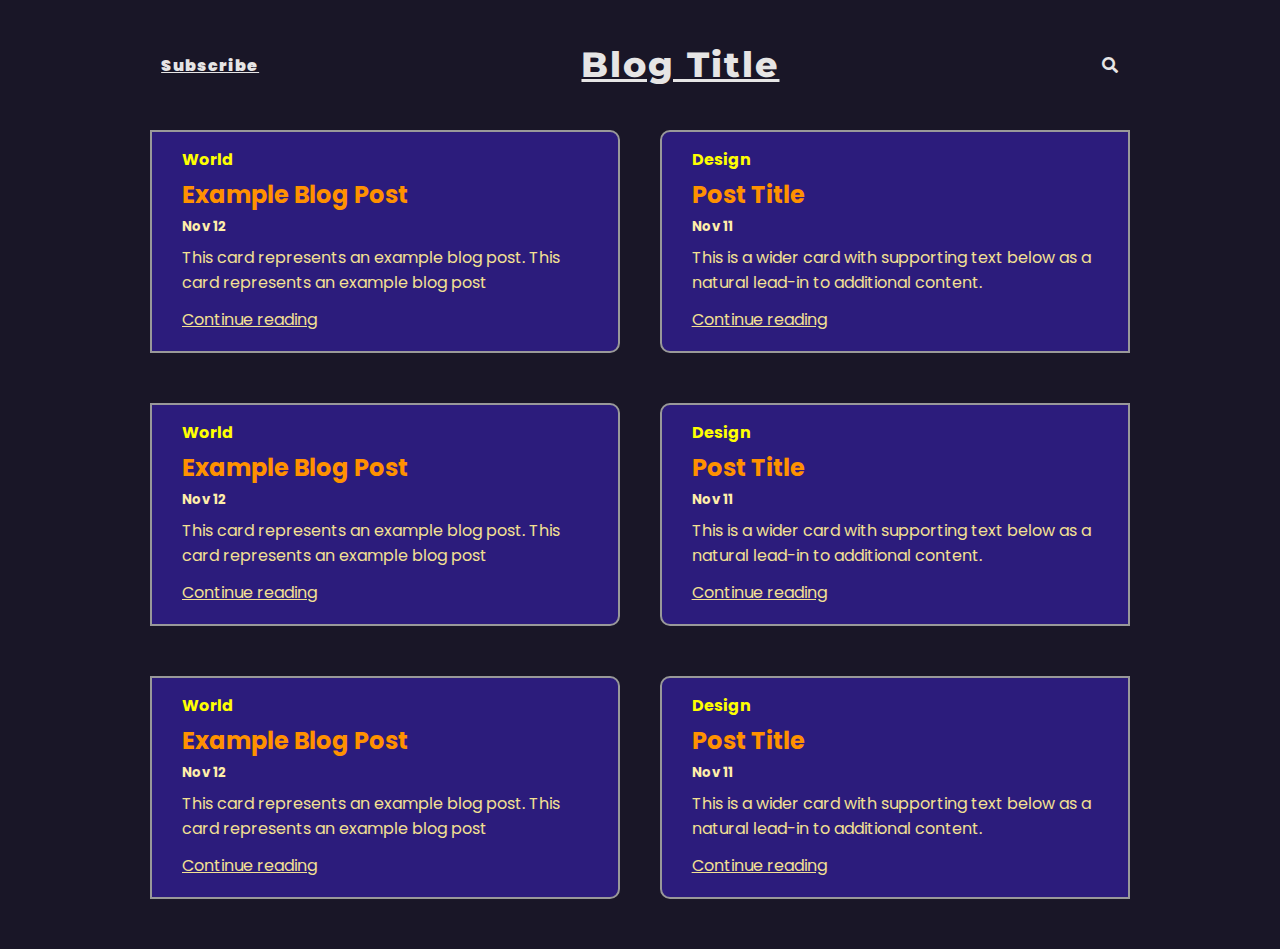
<file: index.html>
<!DOCTYPE html>
<html lang="en">
  <head>
    <meta charset="UTF-8" />
    <meta http-equiv="X-UA-Compatible" content="IE=edge" />
    <meta name="viewport" content="width=device-width, initial-scale=1.0" />
    <title>Blog Page</title>

    <!-- Link Stylesheet for CSS  -->
    <link rel="stylesheet" href="./styles.css" />

    <!-- Link Font Awesome  -->
    <link
      rel="stylesheet"
      href="https://pro.fontawesome.com/releases/v5.10.0/css/all.css"
    />
  </head>
  <body>
    <header>
      <p><a href="./blogPage.html">Subscribe</a></p>
      <h1>Blog Title</h1>
      <p class="search"><i class="fa fa-search" aria-hidden="true"></i></p>
    </header>

    <section class="container">
      <div class="row">
        <div class="blog left">
          <h4 class="category">World</h4>
          <h2 class="blogHeading">Example Blog Post</h2>
          <h5 class="date">Nov 12</h5>
          <p>
            This card represents an example blog post. This card represents an
            example blog post
          </p>
          <a href="./blogPage.html">Continue reading</a>
        </div>
        <div class="blog right">
          <h4 class="category">Design</h4>
          <h2 class="blogHeading">Post Title</h2>
          <h5 class="date">Nov 11</h5>
          <p>
            This is a wider card with supporting text below as a natural lead-in
            to additional content.
          </p>
          <a href="./blogPage.html">Continue reading</a>
        </div>
      </div>

      <div class="row">
        <div class="blog left">
          <h4 class="category">World</h4>
          <h2 class="blogHeading">Example Blog Post</h2>
          <h5 class="date">Nov 12</h5>
          <p>
            This card represents an example blog post. This card represents an
            example blog post
          </p>
          <a href="./blogPage.html">Continue reading</a>
        </div>
        <div class="blog right">
          <h4 class="category">Design</h4>
          <h2 class="blogHeading">Post Title</h2>
          <h5 class="date">Nov 11</h5>
          <p>
            This is a wider card with supporting text below as a natural lead-in
            to additional content.
          </p>
          <a href="./blogPage.html">Continue reading</a>
        </div>
      </div>

      <div class="row">
        <div class="blog left">
          <h4 class="category">World</h4>
          <h2 class="blogHeading">Example Blog Post</h2>
          <h5 class="date">Nov 12</h5>
          <p>
            This card represents an example blog post. This card represents an
            example blog post
          </p>
          <a href="./blogPage.html">Continue reading</a>
        </div>
        <div class="blog right">
          <h4 class="category">Design</h4>
          <h2 class="blogHeading">Post Title</h2>
          <h5 class="date">Nov 11</h5>
          <p>
            This is a wider card with supporting text below as a natural lead-in
            to additional content.
          </p>
          <a href="./blogPage.html">Continue reading</a>
        </div>
      </div>
    </section>
  </body>
</html>
</file>
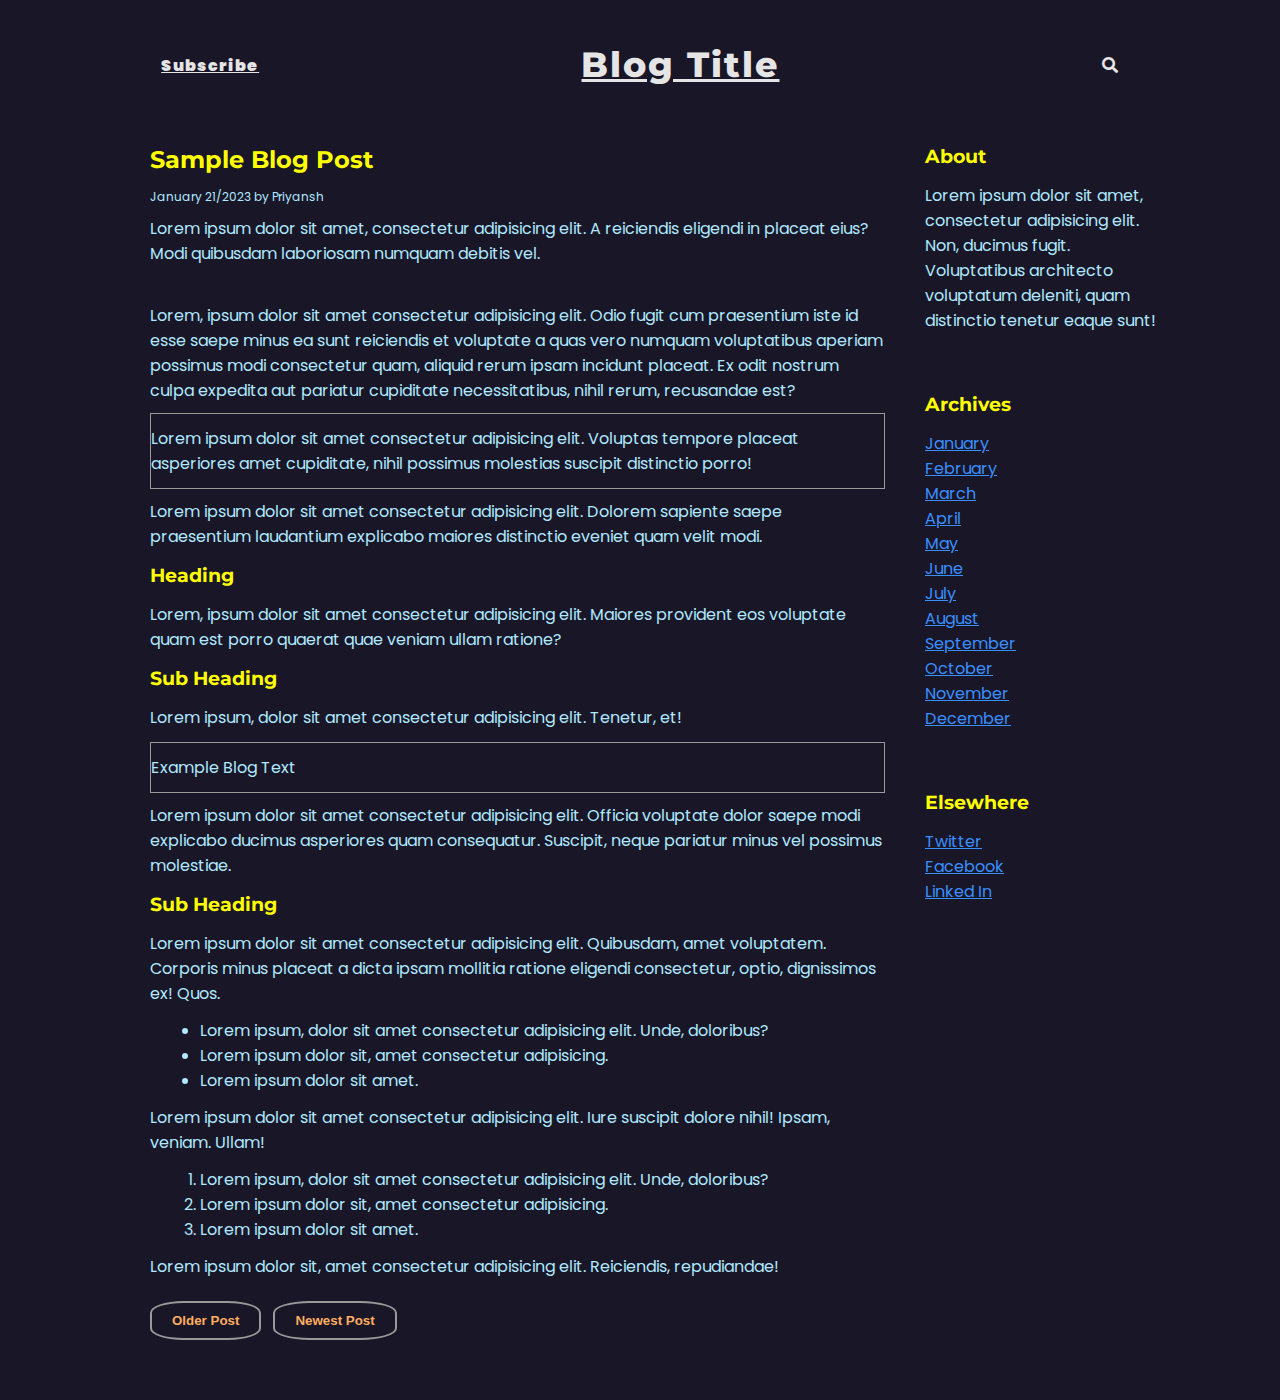
<file: blogPage.html>
<!DOCTYPE html>
<html lang="en">
  <head>
    <meta charset="UTF-8" />
    <meta http-equiv="X-UA-Compatible" content="IE=edge" />
    <meta name="viewport" content="width=device-width, initial-scale=1.0" />
    <title>Blog</title>

    <link rel="stylesheet" href="./styles.css" />
    <link rel="stylesheet" href="./blog.css" />

    <!-- Link Font Awesome  -->
    <link
      rel="stylesheet"
      href="https://pro.fontawesome.com/releases/v5.10.0/css/all.css"
    />
  </head>
  <body>
    <header>
      <p><a href="./index.html">Subscribe</a></p>
      <h1>Blog Title</h1>
      <p class="search"><i class="fa fa-search" aria-hidden="true"></i></p>
    </header>

    <section>
      <div class="content">
        <h2>Sample Blog Post</h2>
        <p class="date">January 21/2023 by Priyansh</p>
        <p class="text">
          Lorem ipsum dolor sit amet, consectetur adipisicing elit. A reiciendis
          eligendi in placeat eius? Modi quibusdam laboriosam numquam debitis
          vel. <br /><br />
        </p>
        Lorem, ipsum dolor sit amet consectetur adipisicing elit. Odio fugit cum
        praesentium iste id esse saepe minus ea sunt reiciendis et voluptate a
        quas vero numquam voluptatibus aperiam possimus modi consectetur quam,
        aliquid rerum ipsam incidunt placeat. Ex odit nostrum culpa expedita aut
        pariatur cupiditate necessitatibus, nihil rerum, recusandae est?

        <div class="borderText">
          <p class="text">
            Lorem ipsum dolor sit amet consectetur adipisicing elit. Voluptas
            tempore placeat asperiores amet cupiditate, nihil possimus molestias
            suscipit distinctio porro!
          </p>
        </div>

        Lorem ipsum dolor sit amet consectetur adipisicing elit. Dolorem
        sapiente saepe praesentium laudantium explicabo maiores distinctio
        eveniet quam velit modi.

        <h3>Heading</h3>
        <p class="text">
          Lorem, ipsum dolor sit amet consectetur adipisicing elit. Maiores
          provident eos voluptate quam est porro quaerat quae veniam ullam
          ratione?
        </p>

        <h3>Sub Heading</h3>
        <p class="text">
          Lorem ipsum, dolor sit amet consectetur adipisicing elit. Tenetur, et!
        </p>
        <div class="borderText">
          <p class="text">Example Blog Text</p>
        </div>
        <p>
          Lorem ipsum dolor sit amet consectetur adipisicing elit. Officia
          voluptate dolor saepe modi explicabo ducimus asperiores quam
          consequatur. Suscipit, neque pariatur minus vel possimus molestiae.
        </p>
        <h3>Sub Heading</h3>
        <p class="text">
          Lorem ipsum dolor sit amet consectetur adipisicing elit. Quibusdam,
          amet voluptatem. Corporis minus placeat a dicta ipsam mollitia ratione
          eligendi consectetur, optio, dignissimos ex! Quos.
        </p>
        <ul>
          <li>
            Lorem ipsum, dolor sit amet consectetur adipisicing elit. Unde,
            doloribus?
          </li>
          <li>Lorem ipsum dolor sit, amet consectetur adipisicing.</li>
          <li>Lorem ipsum dolor sit amet.</li>
        </ul>
        <p class="text">
          Lorem ipsum dolor sit amet consectetur adipisicing elit. Iure suscipit
          dolore nihil! Ipsam, veniam. Ullam!
        </p>
        <ol>
          <li>
            Lorem ipsum, dolor sit amet consectetur adipisicing elit. Unde,
            doloribus?
          </li>
          <li>Lorem ipsum dolor sit, amet consectetur adipisicing.</li>
          <li>Lorem ipsum dolor sit amet.</li>
        </ol>
        <p class="text">
          Lorem ipsum dolor sit, amet consectetur adipisicing elit. Reiciendis,
          repudiandae!
        </p>

        <div class="buttons">
          <button>Older Post</button>
          <button>Newest Post</button>
        </div>
      </div>
      <aside>
        <div class="about">
          <h3>About</h3>
          <p>
            Lorem ipsum dolor sit amet, consectetur adipisicing elit. Non,
            ducimus fugit. Voluptatibus architecto voluptatum deleniti, quam
            distinctio tenetur eaque sunt!
          </p>
        </div>

        <div class="archives">
          <h3>Archives</h3>
          <a href="#">January</a>
          <a href="#">February</a>
          <a href="#">March</a>
          <a href="#">April</a>
          <a href="#">May</a>
          <a href="#">June</a>
          <a href="#">July</a>
          <a href="#">August</a>
          <a href="#">September</a>
          <a href="#">October</a>
          <a href="#">November</a>
          <a href="#">December</a>
        </div>

        <div class="socials">
          <h3>Elsewhere</h3>
          <a href="#">Twitter</a>
          <a href="#">Facebook</a>
          <a href="#">Linked In</a>
        </div>
      </aside>
    </section>
  </body>
</html>
</file>
<file: styles.css>
@import url("https://fonts.googleapis.com/css2?family=Manrope&family=Montserrat&family=Poppins&family=Raleway&family=Roboto&display=swap");

* {
  padding: 0;
  margin: 0;
  box-sizing: border-box;
}

body {
  font-family: "Poppins", sans-serif;
  background: #191627;
}

header {
  margin-top: 50px;
  display: flex;
  justify-content: space-around;
  align-items: center;
}

header h1 {
  font-family: "Montserrat", sans-serif;
  text-decoration: underline;
  font-size: 35px;
  line-height: 30px;
  font-weight: 800;
  letter-spacing: 2px;
  color: #e6e5e5;
}

header p {
  color: #e6e5e5;
  font-size: 16px;
  letter-spacing: 1px;
  line-height: 15px;
  font-weight: 900;
  cursor: pointer;
}

header p a {
  cursor: pointer;
  color: #e6e5e5;
}

.container {
  /* border: 1px solid #999; */
  margin: 50px 150px;
  gap: 50px;
  display: flex;
  flex-direction: column;
}

.row {
  display: flex;
  justify-content: space-between;
  /* margin-bottom: 60px; */
}

.left,
.right {
  width: 48%;
}

.blog {
  border: 2px solid #999;
  padding: 15px 30px;
  background: #2c1c7c;
  color: #ffeeaa;
}

.blog a,
.blog p {
  color: #f3e093;
  margin: 8px 0;
}

.blog a {
  transition: transform 0.5s ease;
  margin: 4px 0;
  display: inline-block;
}

.blog h2 {
  margin: 5px 0;
  color: #ff9100;
}

.blog h4 {
  color: #ffff00;
}

.left {
  border-radius: 0 10px 10px 0;
}

.right {
  border-radius: 10px 0 0 10px;
}

.blog a:hover {
  transform: scale(1.1);
  border-bottom: 2px solid #ff00dd;
}
</file>
<file: blog.css>
section {
  display: grid;
  margin-top: 50px;
  grid-template-columns: 75% 25%;
  grid-auto-rows: auto;
  margin: 50px 150px;
  color: #b0e9ff;
  gap: 40px;
}

section h2,
h3 {
  color: yellow;
  margin: 15px 0;
  font-family: "Montserrat", sans-serif;
}

section .date {
  font-size: 12px;
  line-height: 15px;
  margin: 0 0 4px 0;
}

.text {
  margin: 12px 0;
}

.borderText {
  border: 1px solid #999;
  margin: 10px 0;
}

section ul,
section ol {
  margin-left: 50px;
}

section .buttons button {
  border-radius: 30%;
  padding: 10px 20px;
  color: #ffad61;
  font-weight: 700;
  cursor: pointer;
  background: transparent;
  border: 2px solid #999;
  margin: 10px 8px 10px 0;
  transition: background-color 0.5s ease;
}

section .buttons button:hover {
  background-color: #fff;
  color: blue;
}

section aside .archives {
  margin: 60px 0;
}
section aside a {
  display: block;
  color: #398fff;
}
</file>
